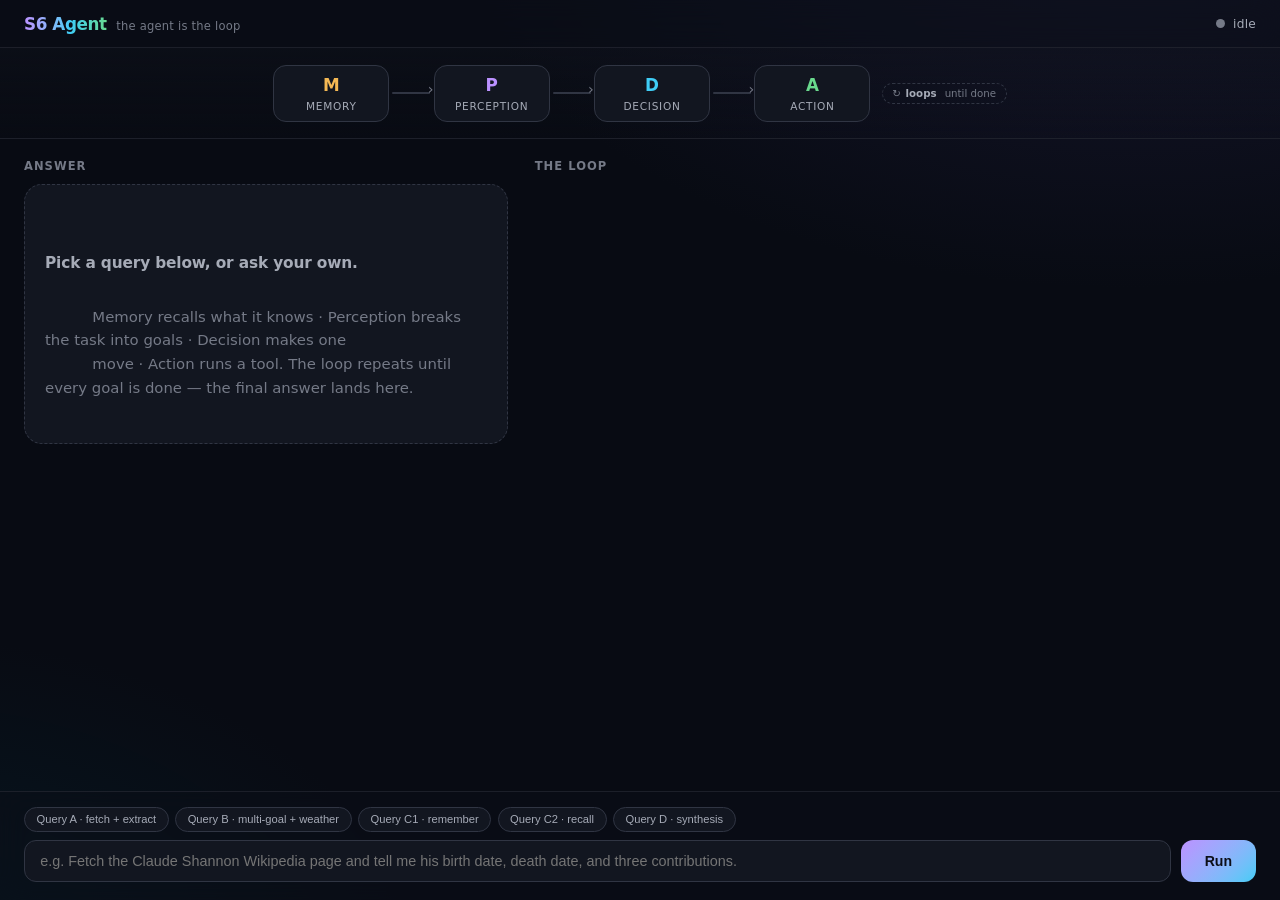
<file: agentic/webapp/static/index.html>
<!doctype html>
<html lang="en">
<head>
<meta charset="utf-8" />
<meta name="viewport" content="width=device-width,initial-scale=1" />
<title>S6 Agent · Memory · Perception · Decision · Action</title>
<style>
  :root {
    /* surfaces — near-black with a cool cast, layered */
    --bg:       oklch(15% 0.018 270);
    --bg-glow1: oklch(30% 0.08 285 / 0.40);
    --bg-glow2: oklch(30% 0.07 220 / 0.34);
    --surface:  oklch(20% 0.022 270);
    --surface-2:oklch(24% 0.026 270);
    --raised:   oklch(27% 0.03 270);
    --line:     oklch(33% 0.025 270);
    --line-soft:oklch(28% 0.02 270 / 0.7);

    --text:  oklch(97% 0.008 270);
    --muted: oklch(74% 0.018 270);
    --faint: oklch(58% 0.02 270);

    /* one accent per cognitive role */
    --memory:     oklch(82% 0.135 78);   /* amber  */
    --perception: oklch(74% 0.16 300);   /* violet */
    --decision:   oklch(79% 0.13 222);   /* cyan   */
    --action:     oklch(80% 0.15 152);   /* green  */
    --danger:     oklch(70% 0.2 25);

    --r-lg: 18px; --r: 13px; --r-sm: 9px;
    --ease: cubic-bezier(0.16, 1, 0.3, 1);
    --mono: ui-monospace, "SF Mono", "JetBrains Mono", Menlo, monospace;
    --sans: ui-sans-serif, system-ui, -apple-system, "Segoe UI", Inter, sans-serif;
    font-synthesis: none;
  }
  * { box-sizing: border-box; }
  html, body { height: 100%; margin: 0; }
  body {
    font-family: var(--sans); color: var(--text);
    background:
      radial-gradient(1100px 640px at 88% -12%, var(--bg-glow1), transparent 62%),
      radial-gradient(900px 620px at -8% 112%, var(--bg-glow2), transparent 60%),
      var(--bg);
    display: flex; flex-direction: column; height: 100vh; overflow: hidden;
    -webkit-font-smoothing: antialiased;
  }
  .mono { font-family: var(--mono); }

  /* ── top bar ─────────────────────────────────────────────── */
  header.bar {
    display: flex; align-items: center; gap: 0.9rem;
    padding: 0.85rem 1.5rem; border-bottom: 1px solid var(--line-soft);
    background: oklch(17% 0.02 270 / 0.55); backdrop-filter: blur(14px);
    z-index: 5;
  }
  .brand { display: flex; align-items: baseline; gap: 0.6rem; }
  .brand .logo {
    font-weight: 760; font-size: 1.05rem; letter-spacing: -0.025em;
    background: linear-gradient(92deg, var(--perception), var(--decision) 55%, var(--action));
    -webkit-background-clip: text; background-clip: text; color: transparent;
  }
  .brand .sub { font-size: 0.72rem; color: var(--faint); letter-spacing: 0.02em; }
  .spacer { flex: 1; }
  .status { display: flex; align-items: center; gap: 0.5rem; font-size: 0.76rem; color: var(--muted); }
  .status .label { font-variant-numeric: tabular-nums; letter-spacing: 0.02em; }
  .dot { width: 9px; height: 9px; border-radius: 50%; background: var(--faint); transition: background 0.3s var(--ease); }
  .dot.run  { background: var(--decision); animation: pulse 1.25s var(--ease) infinite; }
  .dot.done { background: var(--action); }
  .dot.err  { background: var(--danger); }
  @keyframes pulse { 0%{box-shadow:0 0 0 0 oklch(79% 0.13 222 / .55);} 100%{box-shadow:0 0 0 10px transparent;} }

  /* ── loop diagram band ───────────────────────────────────── */
  .loopband {
    display: flex; align-items: center; justify-content: center; gap: 0.2rem;
    padding: 1.05rem 1.5rem; border-bottom: 1px solid var(--line-soft);
    background: linear-gradient(180deg, oklch(18% 0.02 270 / 0.5), transparent);
  }
  .node {
    --c: var(--faint);
    position: relative; display: flex; flex-direction: column; align-items: center;
    gap: 0.32rem; padding: 0.55rem 1.15rem; border-radius: var(--r);
    border: 1px solid var(--line); background: var(--surface);
    min-width: 116px; transition: all 0.35s var(--ease);
  }
  .node .glyph { font-size: 1.05rem; font-weight: 800; color: var(--c); transition: color 0.35s var(--ease); }
  .node .name { font-size: 0.66rem; text-transform: uppercase; letter-spacing: 0.07em; color: var(--muted); }
  .node.active {
    border-color: color-mix(in oklch, var(--c) 60%, transparent);
    background: color-mix(in oklch, var(--c) 14%, var(--surface));
    box-shadow: 0 0 0 1px color-mix(in oklch, var(--c) 45%, transparent),
                0 8px 30px color-mix(in oklch, var(--c) 22%, transparent);
    transform: translateY(-2px);
  }
  .node.active .name { color: var(--text); }
  .node.M{--c:var(--memory);} .node.P{--c:var(--perception);}
  .node.D{--c:var(--decision);} .node.A{--c:var(--action);}
  .conn { width: 38px; height: 2px; position: relative; background: var(--line); border-radius: 2px; flex: none; }
  .conn::after { content:"›"; position:absolute; right:-3px; top:-11px; color: var(--faint); font-size: 0.9rem; }
  .conn.lit { background: linear-gradient(90deg, var(--perception), var(--decision)); }
  .loopback {
    margin-left: 0.5rem; font-size: 0.64rem; color: var(--faint);
    border: 1px dashed var(--line); border-radius: 999px; padding: 0.2rem 0.6rem;
    display: flex; align-items: center; gap: 0.3rem;
  }
  .loopback b { color: var(--muted); font-weight: 600; }

  /* ── main grid ───────────────────────────────────────────── */
  main { flex: 1; min-height: 0; display: grid; grid-template-columns: minmax(330px, 0.92fr) 1.35fr; gap: 1.2rem; padding: 1.2rem 1.5rem 0; }
  @media (max-width: 900px){ main { grid-template-columns: 1fr; } .loopband{ flex-wrap: wrap; } }
  .pane { display: flex; flex-direction: column; min-height: 0; }
  .pane > .h { display: flex; align-items: center; gap: 0.5rem; margin: 0 0 0.7rem; }
  .pane > .h h2 { font-size: 0.72rem; text-transform: uppercase; letter-spacing: 0.09em; color: var(--faint); margin: 0; font-weight: 680; }
  .pane > .h .count { font-size: 0.66rem; color: var(--faint); margin-left: auto; font-variant-numeric: tabular-nums; }
  .scroll { overflow-y: auto; padding-right: 0.45rem; min-height: 0; flex: 1; }
  .scroll::-webkit-scrollbar { width: 8px; }
  .scroll::-webkit-scrollbar-thumb { background: var(--line); border-radius: 99px; }
  .scroll::-webkit-scrollbar-thumb:hover { background: var(--faint); }

  /* query line + answer */
  .qline {
    background: var(--surface-2); border: 1px solid var(--line);
    border-left: 3px solid var(--perception); border-radius: var(--r-sm);
    padding: 0.7rem 0.9rem; margin-bottom: 0.9rem; font-size: 0.9rem;
  }
  .qline .lbl { font-size: 0.62rem; color: var(--faint); text-transform: uppercase; letter-spacing: 0.07em; display:block; margin-bottom: 0.25rem; }
  .answer {
    background: linear-gradient(165deg, var(--raised), var(--surface));
    border: 1px solid var(--line); border-radius: var(--r-lg);
    padding: 1.15rem 1.25rem; white-space: pre-wrap; line-height: 1.6; font-size: 0.93rem;
    box-shadow: 0 10px 40px oklch(10% 0.02 270 / 0.4);
  }
  .answer.empty { color: var(--faint); border-style: dashed; box-shadow: none; background: var(--surface); }
  .answer.empty .big { display:block; color: var(--muted); font-weight: 650; font-size: 0.96rem; margin-bottom: 0.4rem; letter-spacing: -0.01em; }

  /* iteration timeline */
  .iter { border: 1px solid var(--line); border-radius: var(--r); background: oklch(19% 0.02 270 / 0.6); margin-bottom: 0.9rem; overflow: hidden; animation: rise 0.42s var(--ease) both; }
  @keyframes rise { from{opacity:0; transform: translateY(10px);} to{opacity:1; transform:none;} }
  .iter-head { display: flex; align-items: center; gap: 0.5rem; padding: 0.5rem 0.85rem; background: var(--surface); border-bottom: 1px solid var(--line-soft); }
  .iter-head .n { font-size: 0.66rem; font-weight: 750; letter-spacing: 0.08em; text-transform: uppercase; color: var(--faint); }
  .iter-body { padding: 0.7rem 0.85rem; display: flex; flex-direction: column; gap: 0.6rem; }
  .row { display: flex; gap: 0.65rem; }
  .tag { flex: none; width: 1.6rem; height: 1.6rem; border-radius: var(--r-sm); display: grid; place-items: center; font-size: 0.74rem; font-weight: 850; border: 1px solid var(--line); }
  .tag.M{color:var(--memory); background: color-mix(in oklch, var(--memory) 13%, transparent);}
  .tag.P{color:var(--perception); background: color-mix(in oklch, var(--perception) 13%, transparent);}
  .tag.D{color:var(--decision); background: color-mix(in oklch, var(--decision) 13%, transparent);}
  .tag.A{color:var(--action); background: color-mix(in oklch, var(--action) 13%, transparent);}
  .cc { flex: 1; min-width: 0; }
  .cc .rn { font-size: 0.6rem; text-transform: uppercase; letter-spacing: 0.07em; color: var(--faint); margin-bottom: 0.25rem; }

  ul.goals { list-style: none; margin: 0; padding: 0; display: flex; flex-direction: column; gap: 0.32rem; }
  ul.goals li { display: flex; gap: 0.5rem; align-items: flex-start; font-size: 0.85rem; }
  .check { flex: none; width: 1.05rem; height: 1.05rem; border-radius: 5px; margin-top: 0.1rem; border: 1.5px solid var(--faint); display: grid; place-items: center; font-size: 0.68rem; transition: all 0.25s var(--ease); }
  .check.done { background: var(--action); border-color: var(--action); color: oklch(20% 0.03 152); }
  li.done .gt { color: var(--faint); text-decoration: line-through; text-decoration-color: oklch(58% 0.02 270 / 0.6); }
  .attach { font-size: 0.62rem; color: var(--memory); border: 1px solid color-mix(in oklch, var(--memory) 38%, transparent); border-radius: 6px; padding: 0 0.34rem; margin-left: 0.3rem; }

  .toolcall, .toolresult, .ans-in, .errbox { font-size: 0.83rem; line-height: 1.5; border-radius: var(--r-sm); padding: 0.55rem 0.7rem; }
  .toolcall { background: color-mix(in oklch, var(--decision) 9%, transparent); border: 1px solid color-mix(in oklch, var(--decision) 26%, transparent); }
  .toolcall .tn { color: var(--decision); font-weight: 750; }
  .toolresult { background: color-mix(in oklch, var(--action) 8%, transparent); border: 1px solid color-mix(in oklch, var(--action) 22%, transparent); color: var(--muted); white-space: pre-wrap; max-height: 9rem; overflow: auto; }
  .ans-in { background: color-mix(in oklch, var(--decision) 7%, transparent); border: 1px solid var(--line); white-space: pre-wrap; }
  .errbox { background: color-mix(in oklch, var(--danger) 11%, transparent); border: 1px solid color-mix(in oklch, var(--danger) 42%, transparent); color: var(--danger); }
  .argline { color: var(--faint); }
  .arttag { font-size: 0.6rem; color: var(--memory); }
  .memchip { display: inline-flex; align-items: center; gap: 0.42rem; font-size: 0.76rem; background: color-mix(in oklch, var(--memory) 10%, transparent); border: 1px solid color-mix(in oklch, var(--memory) 30%, transparent); color: var(--memory); border-radius: 999px; padding: 0.3rem 0.72rem; margin-bottom: 0.7rem; animation: rise 0.4s var(--ease) both; }

  /* composer */
  footer.composer { padding: 0.95rem 1.5rem 1.1rem; border-top: 1px solid var(--line-soft); background: oklch(17% 0.02 270 / 0.55); backdrop-filter: blur(14px); display: flex; flex-direction: column; gap: 0.55rem; }
  .examples { display: flex; gap: 0.4rem; flex-wrap: wrap; }
  .ex { font-size: 0.7rem; color: var(--muted); background: var(--surface); border: 1px solid var(--line); border-radius: 999px; padding: 0.34rem 0.72rem; cursor: pointer; transition: border-color 0.2s var(--ease), color 0.2s var(--ease), transform 0.12s var(--ease); }
  .ex:hover { color: var(--text); border-color: var(--perception); transform: translateY(-1px); }
  form#composer { display: flex; gap: 0.6rem; }
  input#q { flex: 1; background: var(--surface); border: 1px solid var(--line); border-radius: 12px; padding: 0.75rem 0.95rem; color: var(--text); font-size: 0.9rem; transition: border-color 0.2s var(--ease), box-shadow 0.2s var(--ease); }
  input#q:focus { outline: none; border-color: var(--perception); box-shadow: 0 0 0 3px color-mix(in oklch, var(--perception) 22%, transparent); }
  button#send { background: linear-gradient(135deg, var(--perception), var(--decision)); color: oklch(17% 0.02 270); font-weight: 750; border: none; border-radius: 12px; padding: 0.75rem 1.5rem; cursor: pointer; font-size: 0.88rem; transition: transform 0.14s var(--ease), opacity 0.2s var(--ease); }
  button#send:hover:not(:disabled) { transform: translateY(-1px); }
  button#send:disabled { opacity: 0.45; cursor: default; }
</style>
</head>
<body>
  <header class="bar">
    <div class="brand">
      <span class="logo">S6 Agent</span>
      <span class="sub">the agent is the loop</span>
    </div>
    <span class="spacer"></span>
    <div class="status"><span class="dot" id="dot"></span><span class="label" id="status">idle</span></div>
  </header>

  <!-- live loop diagram: nodes light up as each role fires -->
  <div class="loopband" id="loopband">
    <div class="node M" data-role="M"><span class="glyph">M</span><span class="name">Memory</span></div>
    <div class="conn" data-c="0"></div>
    <div class="node P" data-role="P"><span class="glyph">P</span><span class="name">Perception</span></div>
    <div class="conn" data-c="1"></div>
    <div class="node D" data-role="D"><span class="glyph">D</span><span class="name">Decision</span></div>
    <div class="conn" data-c="2"></div>
    <div class="node A" data-role="A"><span class="glyph">A</span><span class="name">Action</span></div>
    <span class="loopback">↻ <b>loops</b>&nbsp;until done</span>
  </div>

  <main>
    <section class="pane">
      <div class="h"><h2>Answer</h2></div>
      <div class="scroll">
        <div id="qline" class="qline" hidden><span class="lbl">Query</span><span id="qtext"></span></div>
        <div id="answer" class="answer empty">
          <span class="big">Pick a query below, or ask your own.</span>
          Memory recalls what it knows · Perception breaks the task into goals · Decision makes one
          move · Action runs a tool. The loop repeats until every goal is done — the final answer lands here.
        </div>
      </div>
    </section>

    <section class="pane">
      <div class="h"><h2>The loop</h2><span class="count" id="count"></span></div>
      <div class="scroll" id="trace"></div>
    </section>
  </main>

  <footer class="composer">
    <div class="examples" id="examples"></div>
    <form id="composer" autocomplete="off">
      <input id="q" type="text" placeholder="e.g. Fetch the Claude Shannon Wikipedia page and tell me his birth date, death date, and three contributions." required />
      <button id="send" type="submit">Run</button>
    </form>
  </footer>

<script>
const EXAMPLES = [
  ["Query A · fetch + extract", "Fetch https://en.wikipedia.org/wiki/Claude_Shannon and tell me his birth date, death date, and three key contributions to information theory."],
  ["Query B · multi-goal + weather", "Suggest three family-friendly things to do in Tokyo this weekend, check Saturday's weather via wttr.in, and recommend one based on the forecast."],
  ["Query C1 · remember", "My mom's birthday is 15 May 2026. Remind me two weeks before and on the day."],
  ["Query C2 · recall", "When is my mom's birthday?"],
  ["Query D · synthesis", "Search for 'Python asyncio best practices', read the top three results, and list the advice they agree on."],
];
const $ = (id) => document.getElementById(id);
const trace = $("trace"), answerEl = $("answer"), dot = $("dot"), statusEl = $("status"), countEl = $("count");
const ROLE_NAME = { M: "Memory", P: "Perception", D: "Decision", A: "Action" };
let iterBlocks = {}, iterCount = 0;

const exWrap = $("examples");
EXAMPLES.forEach(([label, q]) => {
  const b = document.createElement("button");
  b.type = "button"; b.className = "ex"; b.textContent = label;
  b.onclick = () => { $("q").value = q; $("q").focus(); };
  exWrap.appendChild(b);
});

function setStatus(t, cls){ statusEl.textContent = t; dot.className = "dot" + (cls ? " "+cls : ""); }
function esc(s){ return (s ?? "").replace(/[&<>]/g, c => ({"&":"&amp;","<":"&lt;",">":"&gt;"}[c])); }

function lightRole(role){
  document.querySelectorAll(".node").forEach(n => n.classList.toggle("active", n.dataset.role === role));
  // light connectors up to the active node
  const order = { M:0, P:1, D:2, A:3 }[role];
  document.querySelectorAll(".conn").forEach(c => c.classList.toggle("lit", Number(c.dataset.c) < order));
}
function clearRoles(){ document.querySelectorAll(".node").forEach(n=>n.classList.remove("active")); document.querySelectorAll(".conn").forEach(c=>c.classList.remove("lit")); }

function iterBody(n){
  if (iterBlocks[n]) return iterBlocks[n];
  iterCount = Math.max(iterCount, n); countEl.textContent = `${iterCount} iteration${iterCount>1?"s":""}`;
  const block = document.createElement("div"); block.className = "iter";
  const head = document.createElement("div"); head.className = "iter-head";
  head.innerHTML = `<span class="n">iteration ${n}</span>`;
  const body = document.createElement("div"); body.className = "iter-body";
  block.appendChild(head); block.appendChild(body); trace.appendChild(block);
  iterBlocks[n] = body; trace.scrollTop = trace.scrollHeight; return body;
}
function row(role, html){
  const r = document.createElement("div"); r.className = "row";
  r.innerHTML = `<div class="tag ${role}">${role}</div><div class="cc"><div class="rn">${ROLE_NAME[role]}</div>${html}</div>`;
  return r;
}
const bottom = () => { trace.scrollTop = trace.scrollHeight; };

function handle(ev){
  switch(ev.kind){
    case "user":
      $("qline").hidden = false; $("qtext").textContent = ev.text;
      answerEl.className = "answer"; answerEl.textContent = "Running the loop…"; break;
    case "memory": {
      lightRole("M");
      const chip = document.createElement("div"); chip.className = "memchip";
      chip.innerHTML = `<span>🧠</span><span>${esc(ev.text)}</span>`;
      trace.appendChild(chip); bottom(); break;
    }
    case "perception": {
      lightRole("P");
      const body = iterBody(ev.iter);
      const prev = body.querySelector(".row-p"); if (prev) prev.remove();
      const items = ev.goals.map(g =>
        `<li class="${g.done?"done":""}"><span class="check ${g.done?"done":""}">${g.done?"✓":""}</span>`+
        `<span class="gt">${esc(g.text)}${g.attach?`<span class="attach">${esc(g.attach)}</span>`:""}</span></li>`).join("");
      const r = row("P", `<ul class="goals">${items}</ul>`); r.classList.add("row-p");
      body.prepend(r); bottom(); break;
    }
    case "tool_call": {
      lightRole("D");
      const body = iterBody(ev.iter);
      body.appendChild(row("D", `<div class="toolcall mono"><span class="tn">${esc(ev.tool)}</span>(<span class="argline">${esc(JSON.stringify(ev.arguments))}</span>)</div>`));
      bottom(); break;
    }
    case "tool_result": {
      lightRole("A");
      const body = iterBody(ev.iter);
      const art = ev.artifact_id ? `<span class="arttag">→ ${esc(ev.artifact_id)}</span> ` : "";
      body.appendChild(row("A", `${art}<div class="toolresult mono">${esc(ev.result)}</div>`));
      bottom(); break;
    }
    case "answer": {
      lightRole("D");
      const body = iterBody(ev.iter);
      body.appendChild(row("D", `<div class="ans-in">${esc(ev.text)}</div>`));
      bottom(); break;
    }
    case "error": {
      const body = iterBody(ev.iter || 1);
      body.appendChild(row("A", `<div class="errbox mono">${esc(ev.text)}</div>`));
      setStatus("error", "err"); break;
    }
    case "final":
      clearRoles();
      answerEl.className = "answer"; answerEl.textContent = ev.text || "(no answer produced)";
      setStatus("done", "done"); break;
  }
}

async function runQuery(query){
  trace.innerHTML = ""; iterBlocks = {}; iterCount = 0; countEl.textContent = "";
  clearRoles(); $("send").disabled = true; setStatus("running", "run");
  try {
    const resp = await fetch("/api/run", { method:"POST", headers:{"Content-Type":"application/json"}, body: JSON.stringify({ query }) });
    const reader = resp.body.getReader(); const dec = new TextDecoder(); let buf = "";
    while(true){
      const { value, done } = await reader.read(); if (done) break;
      buf += dec.decode(value, { stream:true });
      const parts = buf.split("\n\n"); buf = parts.pop();
      for (const p of parts){ const l = p.split("\n").find(x => x.startsWith("data: ")); if (l) handle(JSON.parse(l.slice(6))); }
    }
    if (!/done|err/.test(dot.className)) setStatus("done", "done");
  } catch(e){
    setStatus("connection error", "err"); clearRoles();
    answerEl.className = "answer"; answerEl.textContent = "Stream failed: " + e.message + "\n\nIs the gateway up on :8101 and the server launched from agentic/?";
  } finally { $("send").disabled = false; }
}

$("composer").addEventListener("submit", (e) => { e.preventDefault(); const q = $("q").value.trim(); if (q) runQuery(q); });
</script>
</body>
</html>
</file>
